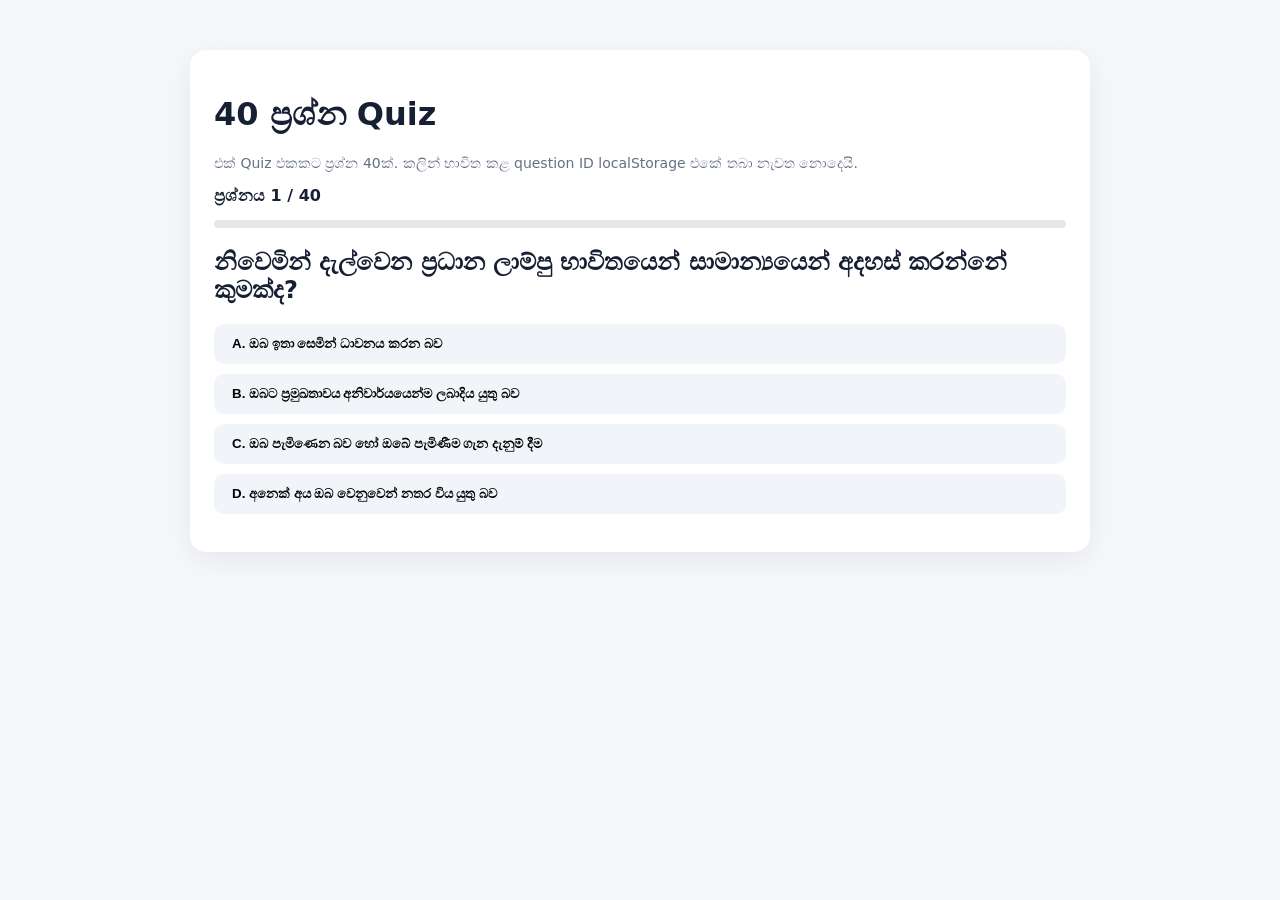
<file: quiz-generator-40.html>
<!doctype html>
<html lang="si">
<head>
<meta charset="utf-8">
<meta name="viewport" content="width=device-width,initial-scale=1">
<title>40 Question Quiz Generator</title>
<style>
body{font-family:system-ui,"Noto Sans Sinhala",sans-serif;background:#f5f7fb;margin:0;color:#172033}
.wrap{max-width:900px;margin:30px auto;padding:20px}
.card{background:white;border-radius:16px;padding:24px;box-shadow:0 8px 30px #0001}
button{border:0;border-radius:10px;padding:12px 18px;cursor:pointer;font-weight:700}
.primary{background:#2563eb;color:white}.secondary{background:#e8edf7;color:#172033}
.option{display:block;width:100%;text-align:left;margin:10px 0;background:#f1f4f9}
.option:hover{background:#e2e8f0}
.option.selected{outline:3px solid #2563eb}
.progress{height:8px;background:#e5e7eb;border-radius:99px;overflow:hidden;margin:15px 0}
.bar{height:100%;background:#2563eb;width:0}
.small{color:#667085;font-size:14px}
#result{font-size:20px;font-weight:700}
</style>
</head>
<body>
<div class="wrap"><div class="card">
<h1>40 ප්‍රශ්න Quiz</h1>
<p class="small">එක් Quiz එකකට ප්‍රශ්න 40ක්. කලින් භාවිත කළ question ID localStorage එකේ තබා නැවත නොදෙයි.</p>
<div id="app"></div>
</div></div>
<script>
const BANK = [{"id": 68, "q": "වටරවුමක මූලික නීතිය අනුව, ඔබ ඉඩදිය යුත්තේ කුමන රථවාහනවලටද?", "o": ["ඔබගේ දකුණින් පැමිණෙන රථවාහනවලට", "ඔබගේ වම්පසින් පැමිණෙන රථවාහනවලට පමණක්", "අධික තදබදය ඇති දිශාවෙන් පැමිණෙන රථවාහනවලට", "ඔබට පිටුපසින් පැමිණෙන රථවාහනවලට"], "a": 0}, {"id": 69, "q": "එක් දිශාවකට මංතීරු තුනක් ඇති මාර්ගයක ඉදිරියට ගමන් කරන විට සාමාන්‍යයෙන් තෝරාගත යුතු මංතීරුව කුමක්ද?", "o": ["දකුණු පස මංතීරුව", "මැද හෝ දකුණු මංතීරුව", "වම් පස මංතීරුව", "ඕනෑම මංතීරුවක්"], "a": 2}, {"id": 70, "q": "ඔබගේ වාහනය සහ ඉදිරියෙන් ධාවනය වන වාහනය අතර ප්‍රමාණවත් දුරක් තබාගත යුතු ප්‍රධාන හේතුව කුමක්ද?", "o": ["ඉදිරියෙන් යන වාහනය ඉස්සර කිරීමට වැඩි ඉඩක් ලැබීමට", "ඉදිරි වාහනය හදිසියේ නතර කළහොත් ඔබට ආරක්ෂිතව නතර වීමට හැකි වීම", "පසුපස වාහනවල වේගය වැඩි කිරීමට", "වාහනයේ ඉන්ධන ඉතිරි කිරීමට"], "a": 1}, {"id": 71, "q": "වාහනයක අවදානම් හැඟවීමේ ලාම්පු භාවිත කළ යුතු ප්‍රධාන අවස්ථාව කුමක්ද?", "o": ["වාහනය අබල තත්ත්වයකට පත්ව නවතා ඇති විට", "හන්දියක කෙළින්ම යන විට", "ප්‍රමුඛතාවය ලබාගැනීමට", "සාමාන්‍යයෙන් වේගය වැඩි කරන විට"], "a": 0}, {"id": 72, "q": "වෙනත් වාහනයක් ඔබගේ වාහනය පසුකර යන විට ඔබ කළ යුත්තේ කුමක්ද?", "o": ["වේගය වැඩි කර එය වැළැක්වීම", "අඩු ගියරයකට මාරු වී නතර වීම", "වේගය වැඩි නොකර එයට පසුකර යාමට ඉඩ දීම", "දකුණු සංඥාව දල්වා මාර්ගය වසා දැමීම"], "a": 2}, {"id": 73, "q": "මංසන්ධි කොටුවක (yellow box) ඔබ වාහනය ඇතුළු කළ යුත්තේ කවදාද?", "o": ["සෑම විටම", "ඉදිරි මාර්ගය පැහැදිලිව ඇති විට පමණක්", "දකුණට හැරෙන විට පමණක්", "පසුපසින් වාහන නොමැති විට"], "a": 1}, {"id": 74, "q": "මංසන්ධියක සිට අවම වශයෙන් මීටර් 25ක සීමාවෙන් පිටත වාහනය නතර කිරීම සම්බන්ධයෙන් කුමක් නිවැරදිද?", "o": ["එවැනි ස්ථානයක් නතර කිරීමට සුදුසු විය හැක", "මංසන්ධි අසල කිසිදා නතර කළ නොහැක", "පදික මාරුව මත පමණක් නතර කළ හැක", "බස් නැවතුමක පමණක් නතර කළ හැක"], "a": 0}, {"id": 75, "q": "පහත සඳහන් කුමන ස්ථානයකදී වාහනයක් ඉස්සර කිරීම නොකළ යුතුද?", "o": ["පුළුල් සෘජු මාර්ගයක", "පදික මාරුවකදී හෝ එයට ළඟාවන විට", "හිස් වාහන නැවතුම් ස්ථානයක", "මාර්ගය පැහැදිලිව පෙනෙන විට"], "a": 1}, {"id": 76, "q": "මාර්ග අනතුරකට වාහනයක් පත් වූ විට සුදුසු ක්‍රියාව කුමක්ද?", "o": ["වාහනය කිසිදු සලකුණක් නොතබා ඉවත් කිරීම", "වාහනයේ පිහිටීම සලකුණු කර අවශ්‍ය නම් රෝගීන් ප්‍රවාහනය කිරීම", "පොලිසිය එන තෙක් කිසිවක් නොකිරීම", "වාහනය මාර්ගය මැද තබා යාම"], "a": 1}, {"id": 77, "q": "රාත්‍රී කාලයේ වාහනය නතර කරන විට සාමාන්‍යයෙන් එය මුහුණලා තිබිය යුත්තේ කුමන දිශාවටද?", "o": ["රථවාහන ගමනාගමනයට විරුද්ධ දිශාවට", "රථවාහන ගමනාගමනය ඇති දිශාවට", "තදබදය අඩු දිශාවට", "ඕනෑම දිශාවකට"], "a": 1}, {"id": 78, "q": "ඔබට වම්පසින් වාහනයක් පසුකර යා හැකි සුදුසු අවස්ථාව කුමක්ද?", "o": ["ඉදිරියෙන් යන වාහනය දකුණට හැරවීමට සංඥා කර ඇති විට", "ඉදිරියෙන් යන වාහනය ඕනෑම වේගයකින් යන විට", "දකුණෙන් ඉස්සර කිරීම අපහසු බව පමණක් හැඟෙන විට", "විරුද්ධ දිශාවෙන් තදබදයක් ඇති විට පමණක්"], "a": 0}, {"id": 79, "q": "මත්පැන් හෝ මත්ද්‍රව්‍ය භාවිත කිරීම රියදුරෙකුගේ අනතුරක් වළක්වා ගැනීමේ හැකියාවට කෙසේ බලපායිද?", "o": ["ප්‍රතිචාර දැක්වීමට ගතවන කාලය වැඩි කළ හැක", "ප්‍රතිචාර දැක්වීමට ගතවන කාලය අඩු කරයි", "කිසිදු බලපෑමක් නැත", "රිය පැදවීමේ හැකියාව වැඩි කරයි"], "a": 0}, {"id": 80, "q": "රථවාහන නීති පිළිපැදීමේදී ප්‍රමුඛතාවය දිය යුතු නිවැරදි අනුපිළිවෙළ කුමක්ද?", "o": ["මාර්ග සංඥා → පොලිස් සංඥා → ආලෝක සංඥා → මාර්ග ඉරි", "පොලිස් සංඥා → රථවාහන ආලෝක සංඥා → මාර්ග සංඥා → මාර්ග ඉරි", "මාර්ග ඉරි → ආලෝක සංඥා → පොලිස් සංඥා → මාර්ග සංඥා", "ආලෝක සංඥා → මාර්ග ඉරි → මාර්ග සංඥා → පොලිස් සංඥා"], "a": 1}, {"id": 81, "q": "නිවෙමින් දැල්වෙන ප්‍රධාන ලාම්පු භාවිතයෙන් සාමාන්‍යයෙන් අදහස් කරන්නේ කුමක්ද?", "o": ["අනෙක් අය ඔබ වෙනුවෙන් නතර විය යුතු බව", "ඔබ පැමිණෙන බව හෝ ඔබේ පැමිණීම ගැන දැනුම් දීම", "ඔබට ප්‍රමුඛතාවය අනිවාර්යයෙන්ම ලබාදිය යුතු බව", "ඔබ ඉතා සෙමින් ධාවනය කරන බව"], "a": 1}, {"id": 82, "q": "වෙනත් වාහනයක් ඉස්සර නොකළ යුතු සුදුසු උදාහරණයක් කුමක්ද?", "o": ["මාර්ගය පැහැදිලිව පෙනෙන විට", "කඩඉරි සහිත සෘජු මාර්ගයක", "අවදානම් වංගුවකදී", "විශාල ඉඩක් ඇති මාර්ගයක"], "a": 2}, {"id": 83, "q": "අධිවේගී මාර්ග භාවිතයෙන් පහත කුමන වාහනය තහනම් කර නොමැති වාහනයක් ලෙස දක්වා ඇත?", "o": ["ත්‍රී රෝද රථ", "ඉඩම් වාහන", "මෝටර් සයිකල්", "ලොරි"], "a": 3}, {"id": 84, "q": "ඔබ වාහනයක් පසුකර යාමට අදහස් කරන්නේ නම් මුලින්ම වැදගත් වන්නේ කුමක්ද?", "o": ["වාහනය වහාම දකුණු මංතීරුවට ගැනීම", "සංඥාව දැමීම පමණක්", "මාර්ග තත්ත්වය නිරීක්ෂණය කර අවස්ථාව සුදුසුදැයි තීරණය කිරීම", "හැකි උපරිම වේගයට යාම"], "a": 2}, {"id": 85, "q": "වාහනයක් නතර කිරීමේදී 'නැවැත්වීමේ දුර' ලෙස හැඳින්වෙන්නේ කුමක්ද?", "o": ["සිතීමේ දුර සහ තිරිංග යෙදීමේ දුරෙන් අඩු දුර", "සිතීමේ දුර සහ තිරිංග දුර අතර වෙනස", "සිතීමේ දුර සහ තිරිංග යෙදීමේ දුරේ එකතුව", "තිරිංග දුර පමණක්"], "a": 2}, {"id": 86, "q": "පදික මාරුවක් ඉදිරියේ ඇති බවට මාර්ග සංඥාවක් දුටු විට කළ යුතු සුදුසු ක්‍රියාව කුමක්ද?", "o": ["වේගය වැඩි කර මාරුව පසු කිරීම", "නලාව ශබ්ද කර පදිකයන් ඉවත් කිරීම", "වේගය පාලනය කර නතර කිරීමට සූදානම් වීම", "පදිකයන් සිටියත් නොනවත්වා යාම"], "a": 2}, {"id": 87, "q": "ඉදිරියෙන් යන වාහනයක් ඉස්සර කිරීමට පෙර රියදුරෙකු කළ යුත්තේ කුමක්ද?", "o": ["ඉදිරි මාර්ගය හා අවට තත්ත්වය හොඳින් නිරීක්ෂණය කිරීම", "වහාම වේගය වැඩි කිරීම", "පසුපස වාහන නොසලකා හැරීම", "සංඥාවක් නොදමා ඉස්සර කිරීම"], "a": 0}, {"id": 88, "q": "ඔබ ඉදිරියේදී දකුණට හැරවීමට නම් සාමාන්‍යයෙන් වාහනය ගෙන යා යුත්තේ කොතැනටද?", "o": ["වම් පස මංතීරුවට", "ඕනෑම මංතීරුවකට", "දකුණු පැත්තට හෝ දකුණට ආසන්න මංතීරුවට", "මාර්ගයේ අයිනෙන් පිටතට"], "a": 2}, {"id": 89, "q": "ඔබ ඉදිරියේදී වමට හැරවීමට නම් සාමාන්‍යයෙන් ගමන් කළ යුත්තේ කුමන මංතීරුවෙන්ද?", "o": ["වම් පස මංතීරුවෙන්", "දකුණු පස මංතීරුවෙන්", "මැද මංතීරුවෙන් පමණක්", "ඕනෑම මංතීරුවකින්"], "a": 0}, {"id": 90, "q": "අතුරු මාර්ගයකින් ප්‍රධාන මාර්ගයකට පිවිසෙන විට කළ යුත්තේ කුමක්ද?", "o": ["වම්පස පමණක් බැලීම", "දකුණුපස පමණක් බැලීම", "වාහන නොමැති බව පෙනෙන තුරු වේගයෙන් ඇතුළු වීම", "මාර්ගයේ දෙපසම හොඳින් නිරීක්ෂණය කර පසුව පිවිසීම"], "a": 3}, {"id": 91, "q": "පසුපසින් පැමිණෙන වාහනයක් ඔබව ඉස්සර කිරීමට අදහස් කරන බව හැඟුනහොත් කළ යුත්තේ කුමක්ද?", "o": ["වේගය වැඩි කර එය වැළැක්වීම", "වේගය අඩු කර වම්පසින් ධාවනය කර ඉස්සර කිරීමට ඉඩ දීම", "මාර්ගය මැද ධාවනය කිරීම", "පසුපස වාහනය නොසලකා හැරීම"], "a": 1}, {"id": 92, "q": "වාහනය පදවන අතර ජංගම දුරකථනයෙන් ප්‍රතිචාර දැක්වීමට අවශ්‍ය වූ විට ආරක්ෂිත ක්‍රියාව කුමක්ද?", "o": ["එක් අතකින් සුක්කානම අල්ලා දුරකථනය භාවිත කිරීම", "නාගරික ප්‍රදේශවලදී පමණක් භාවිත කිරීම", "වාහනය ආරක්ෂිත ස්ථානයක නතර කර පසුව ප්‍රතිචාර දැක්වීම", "වේගය වැඩි කර ඉක්මනින් ඇමතුම අවසන් කිරීම"], "a": 2}, {"id": 93, "q": "මාර්ගයේ ඉදිරියේ බාධකයක් නිසා වාහන පේළියක් නතර වී තිබේ නම් ඔබ කළ යුත්තේ කුමක්ද?", "o": ["සියලුම වාහන ඉස්සර කර බාධකයට ළඟාවීම", "විරුද්ධ මංතීරුවෙන් ඉක්මනින් යාම", "නතර වී ඇති අවසාන වාහනය පිටුපස නතර වීම", "නලාව ශබ්ද කර අනෙක් වාහන ඉවත් කිරීම"], "a": 2}, {"id": 94, "q": "මාර්ගය අයිනේ බස් රථයක් නතර කර මගීන් බසිමින් සිටින විට කළ යුත්තේ කුමක්ද?", "o": ["බස් රථය ඉක්මනින් ඉස්සර කිරීම", "නතර වී ඇති බස් රථය නොසලකා හැරීම", "බස් රථයට පිටුපසින්ම නතර වීම පමණක්", "මගීන් මාර්ගය හරහා මාරු විය හැකි බව සිතා වේගය අඩු කිරීම"], "a": 3}, {"id": 95, "q": "ඉදිරියේ රථවාහන ආලෝක සංඥා සහිත මංසන්ධියක් ඇති බව දැනගත් විට කළ යුත්තේ කුමක්ද?", "o": ["වේගය වැඩි කර ඉක්මනින් පසු කිරීම", "සංඥා ලාම්පු වලට අවනතව ධාවනය කිරීම", "ඉදිරියෙන් යන වාහනය කරන දේම කිරීම", "සංඥා නොසලකා හැරීම"], "a": 1}, {"id": 96, "q": "මීදුම් සහිත කාලගුණයකදී වාහනය ධාවනය කරන විට කළ යුත්තේ කුමක්ද?", "o": ["වේගය වැඩි කිරීම", "පෙනීම සීමා වන නිසා වඩාත් සුපරීක්ෂාකාරීව ධාවනය කිරීම", "නලාව නිරන්තරයෙන් ශබ්ද කිරීම", "පෙනීම අඩු වුවත් වේගය වෙනස් නොකිරීම"], "a": 1}, {"id": 97, "q": "ආලෝක සංඥා ඇති මංසන්ධියක පොලිස් නිලධාරියෙකු රථවාහන පාලනය කරන්නේ නම් ඔබ අනුගමනය කළ යුත්තේ කාගේ අණද?", "o": ["ඔබට කැමති රියදුරුගේ අණ", "පොලිස් නිලධාරියාගේ අණ", "ඉදිරියෙන් යන වාහනයේ ක්‍රියාව", "කිසිවෙකුගේ අණක් නොවේ"], "a": 1}, {"id": 98, "q": "වාහනයක් අතරමගදී ආපදාවකට ලක් වූ විට සුදුසු ක්‍රියාව කුමක්ද?", "o": ["හැකි උපරිමයෙන් මාර්ගය අවහිර නොවන පරිදි නතර කිරීම", "ආපදාව නොසලකා ගමනාන්තය දක්වා යාම", "මාර්ගය මැද නතර කිරීම", "පහන් නොදල්වා වාහනය අතහැර යාම"], "a": 0}, {"id": 99, "q": "වැසි සහිත කාලගුණයකදී වාහනය පදවන විට සුදුසු ක්‍රියාව කුමක්ද?", "o": ["වැඩි ගියරයක වේගයෙන් යාම", "අඩු ගියරයක හෙමින් ධාවනය කිරීම", "වේගය උපරිම කිරීම", "මාර්ග තත්ත්වය නොසලකා ධාවනය කිරීම"], "a": 1}, {"id": 100, "q": "බෑවුම් සහිත මාර්ගයක වාහනය ධාවනය කිරීමේදී සුදුසු වන්නේ කුමක්ද?", "o": ["හැකි තරම් වේගයෙන් යාම", "අඩු ගියරයක ධාවනය කිරීම", "වැඩි ගියරයක ධාවනය කිරීම", "ගියර් නොමැති තත්ත්වයේ ධාවනය කිරීම"], "a": 1}, {"id": 101, "q": "තැනිතලා බිමක වාහනය නවතා තැබීමේදී වැදගත් කාරණයක් කුමක්ද?", "o": ["දොර අගුළු නොදමා තැබීම", "නවතා තැබීමේ තිරිංග නිසි පරිදි යෙදීම", "එන්ජිම පණගන්වා තැබීම", "ඉදිරි රෝද අනිවාර්යයෙන් දකුණට හැරවීම"], "a": 1}, {"id": 102, "q": "අවදානම් හැඟවීමේ ලාම්පු දැල්වීම සුදුසු වන්නේ කුමන අවස්ථාවකද?", "o": ["සාමාන්‍යයෙන් වේගය වැඩි කරන විට", "හතරමං මංසන්ධියක කෙළින් යන විට", "අවදානම් ස්ථානයකදී වාහනයක් ඉස්සර කරන විට", "මහා මාර්ගයේ ආපදාවකට ලක් වූ වාහනයක් නවතා ඇති විට"], "a": 3}, {"id": 103, "q": "මෝටර් වාහනයකට ඉන්ධන පුරවන අවස්ථාවේදී කළ යුත්තේ කුමක්ද?", "o": ["එන්ජිම පණගන්වා තැබීම", "වේගය වැඩි කර තැබීම", "එන්ජිම නවතා තැබීම", "නලාව නිරන්තරයෙන් ශබ්ද කිරීම"], "a": 2}, {"id": 104, "q": "වාහන අනන්‍යතා පත්‍රය සම්බන්ධයෙන් සුදුසු ක්‍රියාව කුමක්ද?", "o": ["එය කිසිවිටක අවශ්‍ය නොවේ", "සෑම විටම වාහනය තුළ තබා ගත යුතුය", "එය පමණක් නිවසේ තබා ගත යුතුය", "වාහනය අයිතිකරු ළඟ පමණක් තබා ගත යුතුය"], "a": 1}, {"id": 105, "q": "රාත්‍රී කාලයේ ඉදිරියෙන් එන වාහනයේ ප්‍රධාන පහන් ආලෝකය අඩු නොකළ විට සුදුසු ක්‍රියාව කුමක්ද?", "o": ["ඔබගේ පහන් නිවා දැමීම", "ඔබගේ ප්‍රධාන පහන් ආලෝකය වැඩි කිරීම", "ඔබගේ වේගය අඩු කර ගැනීම හෝ නතර වීමට සූදානම් වීම", "නලාව ශබ්ද කරමින් වේගයෙන් යාම"], "a": 2}, {"id": 106, "q": "වෙනත් වාහනයක් ඉස්සර කිරීමේදී අඩු ගියරයක් තෝරා ගැනීමෙන් ලැබෙන ප්‍රධාන වාසිය කුමක්ද?", "o": ["වැඩි බලයක් ලබාගැනීමට", "වාහනය නවතා දැමීමට", "ඉන්ධන පරිභෝජනය අනිවාර්යයෙන් අඩු කිරීමට", "සුක්කානම අවශ්‍ය නොවීමට"], "a": 0}, {"id": 107, "q": "මංතීරු තුනක් ඇති මාර්ගයක තුන්වන මංතීරුව භාවිත කළ හැකි සුදුසු අවස්ථාව කුමක්ද?", "o": ["සෑම විටම සාමාන්‍ය වේගයෙන් යාමට", "නැවතීම සඳහා පමණක්", "වෙනත් වාහනයක් පසුකර යාමට හෝ දකුණට හැරීමට, අවශ්‍ය කොන්දේසි යටතේ", "මාර්ගය වසා දැමීමට"], "a": 2}];
const QUIZ_SIZE = 40;
const USED_KEY = "quiz_used_question_ids_v1";
let quiz=[],pos=0,score=0,answered=false;

function shuffle(a){return [...a].sort(()=>Math.random()-0.5)}
function used(){try{return new Set(JSON.parse(localStorage.getItem(USED_KEY)||"[]"))}catch{return new Set()}}
function saveUsed(s){localStorage.setItem(USED_KEY,JSON.stringify([...s]))}

function startQuiz(){
  const u=used();
  const available=BANK.filter(q=>!u.has(q.id));
  if(available.length<QUIZ_SIZE){
    document.getElementById("app").innerHTML =
      `<h2>Question bank එකේ මේ වන විට ${available.length}ක් පමණයි ඉතිරි.</h2>
       <p>එකම ප්‍රශ්නය නැවත නොඑන්න නම් තවත් unique questions add කරන්න.</p>
       <button class="secondary" onclick="resetAll()">Reset used questions</button>`;
    return;
  }
  quiz=shuffle(available).slice(0,QUIZ_SIZE).map(q=>({...q,o:shuffle(q.o.map((label,i)=>({label,correct:i===q.a}))) }));
  pos=0;score=0;answered=false;render();
}
function render(){
  const q=quiz[pos];
  document.getElementById("app").innerHTML=`
    <div><b>ප්‍රශ්නය ${pos+1} / ${QUIZ_SIZE}</b></div>
    <div class="progress"><div class="bar" style="width:${(pos/QUIZ_SIZE)*100}%"></div></div>
    <h2>${q.q}</h2>
    <div id="opts">${q.o.map((x,i)=>`<button class="option" onclick="choose(${i})">${String.fromCharCode(65+i)}. ${x.label}</button>`).join("")}</div>
    <p id="feedback" class="small"></p>
    <button id="next" class="primary" style="display:none" onclick="nextQ()">ඊළඟ</button>`;
}
function choose(i){
  if(answered)return;
  answered=true;
  const q=quiz[pos], buttons=[...document.querySelectorAll(".option")];
  buttons.forEach((b,j)=>{if(q.o[j].correct)b.style.outline="3px solid #16a34a"; if(j===i&&!q.o[j].correct)b.style.outline="3px solid #dc2626"});
  if(q.o[i].correct){score++;document.getElementById("feedback").textContent="නිවැරදියි."; }
  else document.getElementById("feedback").textContent="නිවැරදි පිළිතුර: "+q.o.find(x=>x.correct).label;
  document.getElementById("next").style.display="inline-block";
}
function nextQ(){
  const u=used(); u.add(quiz[pos].id); saveUsed(u);
  pos++; answered=false;
  if(pos<QUIZ_SIZE) render(); else finish();
}
function finish(){
  const u=used();
  quiz.forEach(q=>u.add(q.id)); saveUsed(u);
  document.getElementById("app").innerHTML=`
    <h2>Quiz අවසන්!</h2>
    <p id="result">ලකුණු: ${score} / ${QUIZ_SIZE}</p>
    <p class="small">මෙම Quiz එකේ questions 40ම used list එකට save කර ඇත.</p>
    <button class="primary" onclick="startQuiz()">අලුත් Quiz එකක්</button>
    <button class="secondary" onclick="resetAll()">සියලු used questions reset</button>`;
}
function resetAll(){localStorage.removeItem(USED_KEY);startQuiz()}
startQuiz();
</script>
</body>
</html>
</file>
